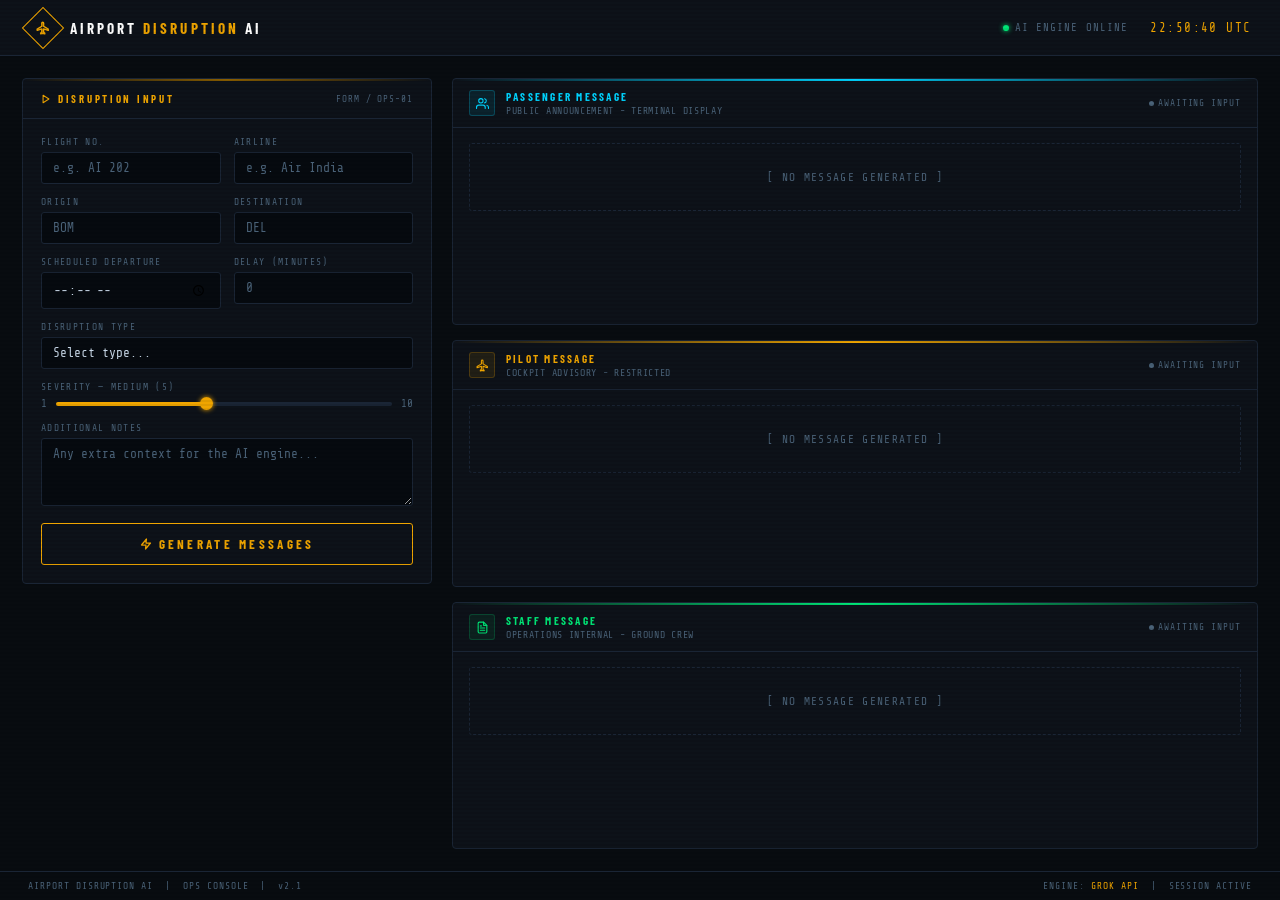
<file: index.html>
<!DOCTYPE html>
<html lang="en">
<head>
  <meta charset="UTF-8"/>
  <meta name="viewport" content="width=device-width, initial-scale=1.0"/>
  <title>Airport Disruption AI</title>
  <link href="https://fonts.googleapis.com/css2?family=Share+Tech+Mono&family=Barlow:wght@400;600;700&family=Barlow+Condensed:wght@400;600;700&display=swap" rel="stylesheet"/>
  <style>
    :root {
      --bg:       #080c10;
      --panel:    #0d1219;
      --border:   #1a2535;
      --borderl:  #243448;
      --amber:    #f0a500;
      --amberd:   #8a5e00;
      --cyan:     #00d4ff;
      --green:    #00e676;
      --red:      #ff3d57;
      --text:     #c8d8e8;
      --textd:    #4a6278;
      --mono:     'Share Tech Mono', monospace;
      --sans:     'Barlow', sans-serif;
      --cond:     'Barlow Condensed', sans-serif;
    }
    *, *::before, *::after { box-sizing: border-box; margin: 0; padding: 0; }

    body {
      background: var(--bg);
      color: var(--text);
      font-family: var(--sans);
      min-height: 100vh;
      display: flex;
      flex-direction: column;
    }

    /* scanlines */
    body::before {
      content: '';
      position: fixed; inset: 0; pointer-events: none; z-index: 9999;
      background: repeating-linear-gradient(0deg, transparent, transparent 2px, rgba(0,0,0,0.06) 2px, rgba(0,0,0,0.06) 4px);
    }

    /* ---- HEADER ---- */
    header {
      height: 56px;
      background: var(--panel);
      border-bottom: 1px solid var(--border);
      display: flex; align-items: center; justify-content: space-between;
      padding: 0 28px;
      position: sticky; top: 0; z-index: 100;
    }
    .logo { display: flex; align-items: center; gap: 12px; }
    .logo-box {
      width: 30px; height: 30px;
      border: 1.5px solid var(--amber);
      transform: rotate(45deg);
      display: flex; align-items: center; justify-content: center;
      animation: glow 3s ease-in-out infinite;
    }
    .logo-box svg { transform: rotate(-45deg); }
    @keyframes glow {
      0%,100% { box-shadow: 0 0 5px var(--amberd); }
      50%      { box-shadow: 0 0 14px var(--amber); }
    }
    .logo-name {
      font-family: var(--cond); font-weight: 700;
      font-size: 0.95rem; letter-spacing: 0.2em; color: #fff;
    }
    .logo-name b { color: var(--amber); font-weight: 700; }

    .hdr-right { display: flex; align-items: center; gap: 22px; }
    .badge {
      display: flex; align-items: center; gap: 6px;
      font-family: var(--mono); font-size: 0.67rem;
      color: var(--textd); letter-spacing: 0.1em;
    }
    .dot {
      width: 6px; height: 6px; border-radius: 50%;
      background: var(--green); box-shadow: 0 0 5px var(--green);
      animation: blink 2s ease-in-out infinite;
    }
    @keyframes blink { 0%,100%{opacity:1} 50%{opacity:0.3} }
    .clock { font-family: var(--mono); font-size: 0.78rem; color: var(--amber); letter-spacing: 0.12em; }

    /* ---- LAYOUT ---- */
    main {
      flex: 1;
      display: grid;
      grid-template-columns: 410px 1fr;
      gap: 20px;
      padding: 22px;
      max-width: 1580px;
      margin: 0 auto;
      width: 100%;
    }

    /* ---- PANEL ---- */
    .panel {
      background: var(--panel);
      border: 1px solid var(--border);
      border-radius: 4px;
      position: relative;
    }
    .panel::before {
      content: '';
      position: absolute; top: 0; left: 0; right: 0; height: 2px;
      border-radius: 4px 4px 0 0;
      background: linear-gradient(90deg, transparent, var(--amberd), transparent);
    }
    .panel-hdr {
      padding: 13px 18px;
      border-bottom: 1px solid var(--border);
      display: flex; align-items: center; justify-content: space-between;
    }
    .panel-title {
      font-family: var(--cond); font-size: 0.68rem; font-weight: 700;
      letter-spacing: 0.25em; color: var(--amber); text-transform: uppercase;
      display: flex; align-items: center; gap: 7px;
    }
    .panel-tag { font-family: var(--mono); font-size: 0.58rem; color: var(--textd); letter-spacing: 0.1em; }

    /* ---- FORM ---- */
    .form-body { padding: 18px; display: flex; flex-direction: column; gap: 13px; }
    .row2 { display: grid; grid-template-columns: 1fr 1fr; gap: 13px; }
    .field { display: flex; flex-direction: column; gap: 5px; }
    .field label {
      font-family: var(--mono); font-size: 0.6rem;
      letter-spacing: 0.14em; color: var(--textd); text-transform: uppercase;
    }
    .field input,
    .field select,
    .field textarea {
      background: #060a0f;
      border: 1px solid var(--border);
      border-radius: 3px;
      color: var(--text);
      font-family: var(--mono);
      font-size: 0.8rem;
      padding: 8px 11px;
      outline: none;
      transition: border-color 0.18s, box-shadow 0.18s;
      -webkit-appearance: none;
      appearance: none;
      width: 100%;
    }
    .field input:focus,
    .field select:focus,
    .field textarea:focus {
      border-color: var(--amber);
      box-shadow: 0 0 0 2px rgba(240,165,0,0.11);
    }
    .field input::placeholder,
    .field textarea::placeholder { color: var(--textd); }
    .field select option { background: #0d1219; }
    .field textarea { resize: vertical; min-height: 68px; }

    /* slider */
    .srow { display: flex; align-items: center; gap: 9px; }
    .snum { font-family: var(--mono); font-size: 0.68rem; color: var(--textd); }
    input[type=range] {
      flex: 1; -webkit-appearance: none; appearance: none;
      height: 4px; border-radius: 2px; cursor: pointer;
      border: none; padding: 0; outline: none;
      background: linear-gradient(90deg, var(--amber) 44%, var(--border) 44%);
    }
    input[type=range]::-webkit-slider-thumb {
      -webkit-appearance: none;
      width: 13px; height: 13px; border-radius: 50%;
      background: var(--amber); box-shadow: 0 0 5px var(--amber); cursor: pointer;
    }
    input[type=range]::-moz-range-thumb {
      width: 13px; height: 13px; border-radius: 50%;
      background: var(--amber); box-shadow: 0 0 5px var(--amber);
      cursor: pointer; border: none;
    }

    /* button */
    .btn {
      margin-top: 4px; width: 100%;
      background: transparent;
      border: 1.5px solid var(--amber);
      color: var(--amber);
      font-family: var(--cond); font-size: 0.82rem; font-weight: 700;
      letter-spacing: 0.25em; text-transform: uppercase;
      padding: 12px 18px; border-radius: 3px;
      cursor: pointer;
      transition: color 0.22s, background 0.22s, box-shadow 0.22s;
    }
    .btn:hover  { background: var(--amber); color: #000; box-shadow: 0 0 18px rgba(240,165,0,0.3); }
    .btn:active { transform: scale(0.985); }
    .btn:disabled { border-color: var(--border); color: var(--textd); cursor: not-allowed; background: transparent; box-shadow: none; }
    .btn-in { display: flex; align-items: center; justify-content: center; gap: 7px; }

    .spin {
      width: 13px; height: 13px;
      border: 2px solid transparent; border-top-color: currentColor;
      border-radius: 50%; animation: rot 0.65s linear infinite; display: inline-block;
    }
    @keyframes rot { to { transform: rotate(360deg); } }

    /* error */
    .err {
      display: none; border-radius: 3px; padding: 9px 12px;
      font-family: var(--mono); font-size: 0.72rem; letter-spacing: 0.05em;
      color: var(--red); background: rgba(255,61,87,0.07);
      border: 1px solid rgba(255,61,87,0.3);
    }
    .err.show { display: block; }

    /* ---- OUTPUT COL ---- */
    .out-col { display: flex; flex-direction: column; gap: 15px; }

    .card {
      background: var(--panel);
      border: 1px solid var(--border);
      border-radius: 4px;
      display: flex; flex-direction: column;
      position: relative;
      transition: border-color 0.25s;
      flex: 1;
    }
    .card.lit { border-color: var(--borderl); }

    .card::before {
      content: '';
      position: absolute; top: 0; left: 0; right: 0; height: 2px;
      border-radius: 4px 4px 0 0;
    }
    .card.pax::before  { background: linear-gradient(90deg, transparent, var(--cyan),  transparent); }
    .card.plt::before  { background: linear-gradient(90deg, transparent, var(--amber), transparent); }
    .card.stf::before  { background: linear-gradient(90deg, transparent, var(--green), transparent); }

    .card-hdr {
      padding: 11px 16px;
      border-bottom: 1px solid var(--border);
      display: flex; align-items: center; gap: 11px;
    }
    .ico {
      width: 26px; height: 26px; border-radius: 3px;
      display: flex; align-items: center; justify-content: center; flex-shrink: 0;
    }
    .pax .ico { background: rgba(0,212,255,0.09);  border: 1px solid rgba(0,212,255,0.22); color: var(--cyan); }
    .plt .ico { background: rgba(240,165,0,0.09);  border: 1px solid rgba(240,165,0,0.22); color: var(--amber); }
    .stf .ico { background: rgba(0,230,118,0.07);  border: 1px solid rgba(0,230,118,0.18); color: var(--green); }

    .cmeta { flex: 1; }
    .crole {
      font-family: var(--cond); font-weight: 700;
      font-size: 0.7rem; letter-spacing: 0.2em; text-transform: uppercase;
    }
    .pax .crole { color: var(--cyan); }
    .plt .crole { color: var(--amber); }
    .stf .crole { color: var(--green); }

    .csub { font-family: var(--mono); font-size: 0.62rem; color: var(--textd); margin-top: 2px; letter-spacing: 0.07em; }

    .cst {
      font-family: var(--mono); font-size: 0.59rem; letter-spacing: 0.1em;
      color: var(--textd); display: flex; align-items: center; gap: 4px; white-space: nowrap;
    }
    .cst.ok  { color: var(--green); }
    .cst.err { color: var(--red); }
    .pip { width: 5px; height: 5px; border-radius: 50%; background: currentColor; flex-shrink: 0; }

    .card-body { padding: 15px 16px; flex: 1; }
    .empty {
      display: flex; align-items: center; justify-content: center;
      height: 68px;
      font-family: var(--mono); font-size: 0.7rem; letter-spacing: 0.12em; color: var(--textd);
      border: 1px dashed var(--border); border-radius: 3px;
    }
    .msg {
      font-family: var(--sans); font-size: 0.87rem; line-height: 1.7;
      color: var(--text); display: none;
    }
    .msg.show { display: block; }

    .cpybtn {
      position: absolute; top: 9px; right: 13px; display: none;
      background: transparent; border: 1px solid var(--border);
      color: var(--textd); font-family: var(--mono); font-size: 0.58rem;
      letter-spacing: 0.09em; padding: 3px 7px; border-radius: 2px; cursor: pointer;
      transition: all 0.18s;
    }
    .cpybtn:hover { border-color: var(--amber); color: var(--amber); }
    .cpybtn.ok    { border-color: var(--green);  color: var(--green); }

    /* ---- FOOTER ---- */
    footer {
      border-top: 1px solid var(--border);
      padding: 9px 28px;
      display: flex; align-items: center; justify-content: space-between;
    }
    .ft { font-family: var(--mono); font-size: 0.6rem; color: var(--textd); letter-spacing: 0.1em; }
    .ft b { color: var(--amber); font-weight: 400; }

    @media (max-width: 880px) { main { grid-template-columns: 1fr; } }
  </style>
</head>
<body>

<!-- HEADER -->
<header>
  <div class="logo">
    <div class="logo-box">
      <svg width="14" height="14" viewBox="0 0 24 24" fill="none" stroke="#f0a500" stroke-width="2.5" stroke-linecap="round" stroke-linejoin="round">
        <path d="M21 16v-2l-8-5V3.5a1.5 1.5 0 0 0-3 0V9l-8 5v2l8-2.5V19l-2 1.5V22l3.5-1 3.5 1v-1.5L13 19v-5.5z"/>
      </svg>
    </div>
    <div class="logo-name">AIRPORT <b>DISRUPTION</b> AI</div>
  </div>
  <div class="hdr-right">
    <div class="badge"><div class="dot"></div>AI ENGINE ONLINE</div>
    <div class="clock" id="clock">--:--:-- UTC</div>
  </div>
</header>

<!-- MAIN -->
<main>

  <!-- LEFT: INPUT -->
  <section class="panel" style="align-self:start">
    <div class="panel-hdr">
      <div class="panel-title">
        <svg width="10" height="10" viewBox="0 0 24 24" fill="none" stroke="currentColor" stroke-width="2.5" stroke-linecap="round" stroke-linejoin="round">
          <polygon points="5 3 19 12 5 21 5 3"/>
        </svg>
        DISRUPTION INPUT
      </div>
      <span class="panel-tag">FORM / OPS-01</span>
    </div>

    <div class="form-body">
      <div class="row2">
        <div class="field">
          <label>Flight No.</label>
          <input type="text" id="flight_number" placeholder="e.g. AI 202"/>
        </div>
        <div class="field">
          <label>Airline</label>
          <input type="text" id="airline" placeholder="e.g. Air India"/>
        </div>
      </div>

      <div class="row2">
        <div class="field">
          <label>Origin</label>
          <input type="text" id="origin" placeholder="BOM"/>
        </div>
        <div class="field">
          <label>Destination</label>
          <input type="text" id="destination" placeholder="DEL"/>
        </div>
      </div>

      <div class="row2">
        <div class="field">
          <label>Scheduled Departure</label>
          <input type="time" id="scheduled_departure"/>
        </div>
        <div class="field">
          <label>Delay (minutes)</label>
          <input type="number" id="delay_minutes" placeholder="0" min="0"/>
        </div>
      </div>

      <div class="field">
        <label>Disruption Type</label>
        <select id="disruption_type">
          <option value="">Select type...</option>
          <option>Weather Delay</option>
          <option>Technical Issue</option>
          <option>ATC Hold</option>
          <option>Crew Unavailability</option>
          <option>Security Alert</option>
          <option>Gate Change</option>
          <option>Cancellation</option>
          <option>Medical Emergency</option>
          <option>Other</option>
        </select>
      </div>

      <div class="field">
        <label>Severity &mdash; <span id="sevlbl">Medium (5)</span></label>
        <div class="srow">
          <span class="snum">1</span>
          <input type="range" id="severity" min="1" max="10" value="5"/>
          <span class="snum">10</span>
        </div>
      </div>

      <div class="field">
        <label>Additional Notes</label>
        <textarea id="notes" placeholder="Any extra context for the AI engine..."></textarea>
      </div>

      <div class="err" id="errBox"></div>

      <button class="btn" id="genBtn" onclick="generate()">
        <span class="btn-in" id="btnIn">
          <svg width="12" height="12" viewBox="0 0 24 24" fill="none" stroke="currentColor" stroke-width="2.5" stroke-linecap="round" stroke-linejoin="round">
            <polygon points="13 2 3 14 12 14 11 22 21 10 12 10 13 2"/>
          </svg>
          GENERATE MESSAGES
        </span>
      </button>
    </div>
  </section>

  <!-- RIGHT: OUTPUT -->
  <div class="out-col">

    <!-- PASSENGER -->
    <div class="card pax" id="c-pax">
      <div class="card-hdr">
        <div class="ico">
          <svg width="13" height="13" viewBox="0 0 24 24" fill="none" stroke="currentColor" stroke-width="2" stroke-linecap="round" stroke-linejoin="round">
            <path d="M17 21v-2a4 4 0 0 0-4-4H5a4 4 0 0 0-4 4v2"/>
            <circle cx="9" cy="7" r="4"/>
            <path d="M23 21v-2a4 4 0 0 0-3-3.87"/>
            <path d="M16 3.13a4 4 0 0 1 0 7.75"/>
          </svg>
        </div>
        <div class="cmeta">
          <div class="crole">Passenger Message</div>
          <div class="csub">PUBLIC ANNOUNCEMENT - TERMINAL DISPLAY</div>
        </div>
        <div class="cst" id="st-pax"><div class="pip"></div>AWAITING INPUT</div>
      </div>
      <div class="card-body">
        <div class="empty" id="ph-pax">[ NO MESSAGE GENERATED ]</div>
        <p class="msg" id="tx-pax"></p>
      </div>
      <button class="cpybtn" id="cp-pax" onclick="doCopy('pax')">COPY</button>
    </div>

    <!-- PILOT -->
    <div class="card plt" id="c-plt">
      <div class="card-hdr">
        <div class="ico">
          <svg width="13" height="13" viewBox="0 0 24 24" fill="none" stroke="currentColor" stroke-width="2" stroke-linecap="round" stroke-linejoin="round">
            <path d="M21 16v-2l-8-5V3.5a1.5 1.5 0 0 0-3 0V9l-8 5v2l8-2.5V19l-2 1.5V22l3.5-1 3.5 1v-1.5L13 19v-5.5z"/>
          </svg>
        </div>
        <div class="cmeta">
          <div class="crole">Pilot Message</div>
          <div class="csub">COCKPIT ADVISORY - RESTRICTED</div>
        </div>
        <div class="cst" id="st-plt"><div class="pip"></div>AWAITING INPUT</div>
      </div>
      <div class="card-body">
        <div class="empty" id="ph-plt">[ NO MESSAGE GENERATED ]</div>
        <p class="msg" id="tx-plt"></p>
      </div>
      <button class="cpybtn" id="cp-plt" onclick="doCopy('plt')">COPY</button>
    </div>

    <!-- STAFF -->
    <div class="card stf" id="c-stf">
      <div class="card-hdr">
        <div class="ico">
          <svg width="13" height="13" viewBox="0 0 24 24" fill="none" stroke="currentColor" stroke-width="2" stroke-linecap="round" stroke-linejoin="round">
            <path d="M14 2H6a2 2 0 0 0-2 2v16a2 2 0 0 0 2 2h12a2 2 0 0 0 2-2V8z"/>
            <polyline points="14 2 14 8 20 8"/>
            <line x1="16" y1="13" x2="8" y2="13"/>
            <line x1="16" y1="17" x2="8" y2="17"/>
            <line x1="10" y1="9"  x2="8" y2="9"/>
          </svg>
        </div>
        <div class="cmeta">
          <div class="crole">Staff Message</div>
          <div class="csub">OPERATIONS INTERNAL - GROUND CREW</div>
        </div>
        <div class="cst" id="st-stf"><div class="pip"></div>AWAITING INPUT</div>
      </div>
      <div class="card-body">
        <div class="empty" id="ph-stf">[ NO MESSAGE GENERATED ]</div>
        <p class="msg" id="tx-stf"></p>
      </div>
      <button class="cpybtn" id="cp-stf" onclick="doCopy('stf')">COPY</button>
    </div>

  </div>
</main>

<footer>
  <div class="ft">AIRPORT DISRUPTION AI &nbsp;|&nbsp; OPS CONSOLE &nbsp;|&nbsp; v2.1</div>
  <div class="ft">ENGINE: <b>GROK API</b> &nbsp;|&nbsp; SESSION ACTIVE</div>
</footer>

<script>
  // Clock
  function tick() {
    var n = new Date();
    var h = String(n.getUTCHours()).padStart(2,'0');
    var m = String(n.getUTCMinutes()).padStart(2,'0');
    var s = String(n.getUTCSeconds()).padStart(2,'0');
    document.getElementById('clock').textContent = h+':'+m+':'+s+' UTC';
  }
  tick(); setInterval(tick, 1000);

  // Severity slider
  var sl = document.getElementById('severity');
  var SLBL = ['','Low','Low','Low','Medium','Medium','Medium','High','High','Critical','Critical'];
  function updateSl() {
    var v = parseInt(sl.value);
    var pct = ((v-1)/9*100).toFixed(1)+'%';
    sl.style.background = 'linear-gradient(90deg,#f0a500 '+pct+',#1a2535 '+pct+')';
    document.getElementById('sevlbl').textContent = SLBL[v]+' ('+v+')';
  }
  sl.addEventListener('input', updateSl);
  updateSl();

  // Helpers
  function setStatus(id, text, cls) {
    var el = document.getElementById('st-'+id);
    el.className = 'cst'+(cls?' '+cls:'');
    el.innerHTML = '<div class="pip"></div>'+text;
  }
  function showMsg(id, text) {
    document.getElementById('ph-'+id).style.display = 'none';
    var el = document.getElementById('tx-'+id);
    el.textContent = text;
    el.classList.add('show');
    document.getElementById('c-'+id).classList.add('lit');
    document.getElementById('cp-'+id).style.display = 'block';
    setStatus(id, 'READY', 'ok');
  }
  function resetAll() {
    ['pax','plt','stf'].forEach(function(id) {
      document.getElementById('ph-'+id).style.display = '';
      var el = document.getElementById('tx-'+id);
      el.textContent = ''; el.classList.remove('show');
      document.getElementById('c-'+id).classList.remove('lit');
      document.getElementById('cp-'+id).style.display = 'none';
      setStatus(id, 'PROCESSING...', '');
    });
  }
  function showErr(msg) {
    var el = document.getElementById('errBox');
    el.textContent = 'ERROR: '+msg; el.classList.add('show');
  }
  function clearErr() {
    var el = document.getElementById('errBox');
    el.textContent = ''; el.classList.remove('show');
  }
  function setLoading(on) {
    var btn = document.getElementById('genBtn');
    var inn = document.getElementById('btnIn');
    btn.disabled = on;
    inn.innerHTML = on
      ? '<span class="spin"></span> GENERATING...'
      : '<svg width="12" height="12" viewBox="0 0 24 24" fill="none" stroke="currentColor" stroke-width="2.5" stroke-linecap="round" stroke-linejoin="round"><polygon points="13 2 3 14 12 14 11 22 21 10 12 10 13 2"/></svg> GENERATE MESSAGES';
  }

  // Copy
  function doCopy(id) {
    var t = document.getElementById('tx-'+id).textContent;
    if (!t) return;
    navigator.clipboard.writeText(t).then(function() {
      var b = document.getElementById('cp-'+id);
      b.textContent = 'COPIED'; b.classList.add('ok');
      setTimeout(function(){ b.textContent='COPY'; b.classList.remove('ok'); }, 2000);
    });
  }

  // Safe extract — never shows raw JSON
  function safe(val) {
    if (typeof val === 'string') return val.trim();
    if (val && typeof val === 'object')
      return (val.message || val.text || val.content || '').trim();
    return '';
  }

  // Main generate
  async function generate() {
    clearErr();
    var fn = document.getElementById('flight_number').value.trim();
    var or = document.getElementById('origin').value.trim();
    var ds = document.getElementById('destination').value.trim();
    if (!fn || !or || !ds) { showErr('Flight number, origin, and destination are required.'); return; }

    var payload = {
      flight_number:       fn,
      airline:             document.getElementById('airline').value.trim(),
      origin:              or,
      destination:         ds,
      scheduled_departure: document.getElementById('scheduled_departure').value,
      delay_minutes:       parseInt(document.getElementById('delay_minutes').value)||0,
      disruption_type:     document.getElementById('disruption_type').value,
      severity:            parseInt(document.getElementById('severity').value),
      notes:               document.getElementById('notes').value.trim()
    };

    setLoading(true); resetAll();

    try {
      var res = await fetch('/generate', {
        method: 'POST',
        headers: {'Content-Type':'application/json'},
        body: JSON.stringify(payload)
      });
      if (!res.ok) {
        var e = {}; try { e = await res.json(); } catch(_){}
        throw new Error(e.detail || e.message || 'Server error '+res.status);
      }
      var data = await res.json();
      var pax = safe(data.passenger);
      var plt = safe(data.pilot);
      var stf = safe(data.staff);
      if (!pax && !plt && !stf) throw new Error('API returned empty messages. Check backend logs.');
      showMsg('pax', pax || 'No message returned.');
      showMsg('plt', plt || 'No message returned.');
      showMsg('stf', stf || 'No message returned.');
    } catch(err) {
      showErr(err.message || 'Unknown error. Check backend.');
      ['pax','plt','stf'].forEach(function(id){ setStatus(id,'ERROR','err'); });
    } finally {
      setLoading(false);
    }
  }
</script>
</body>
</html>
</file>
